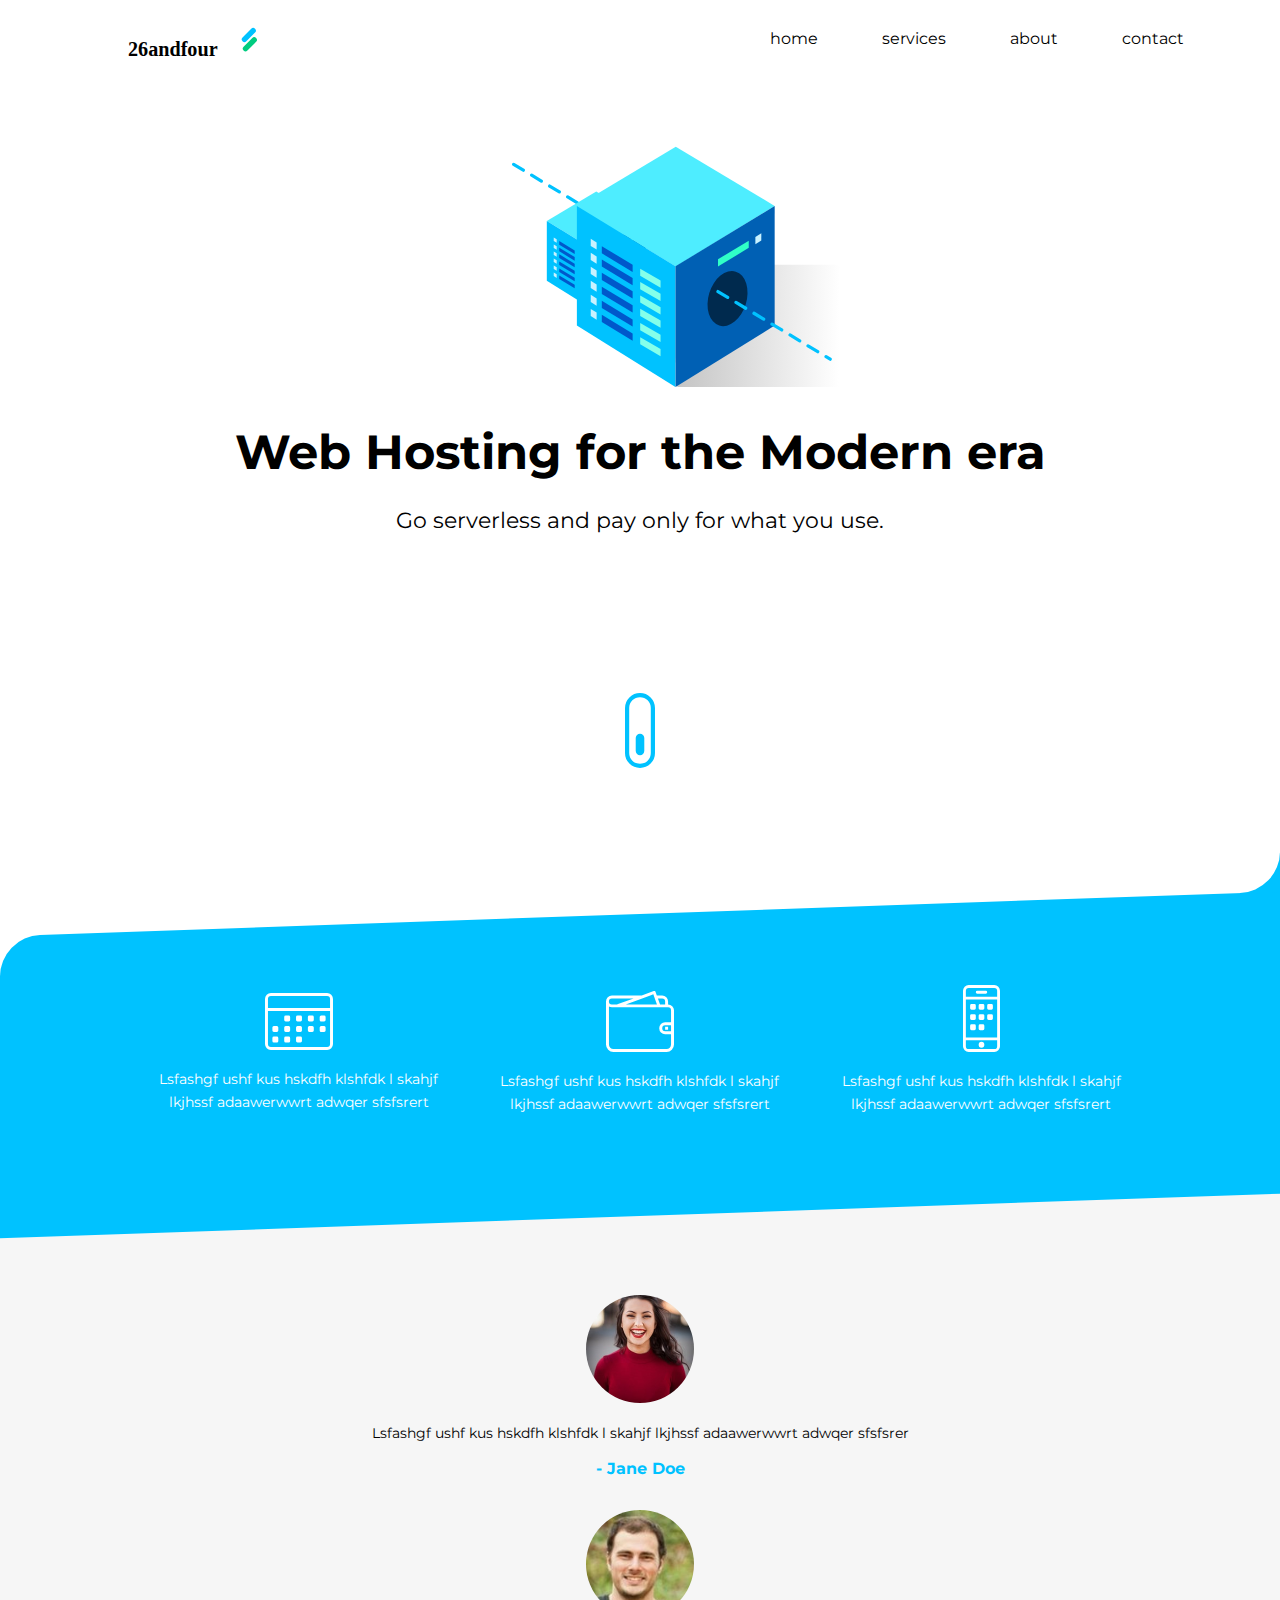
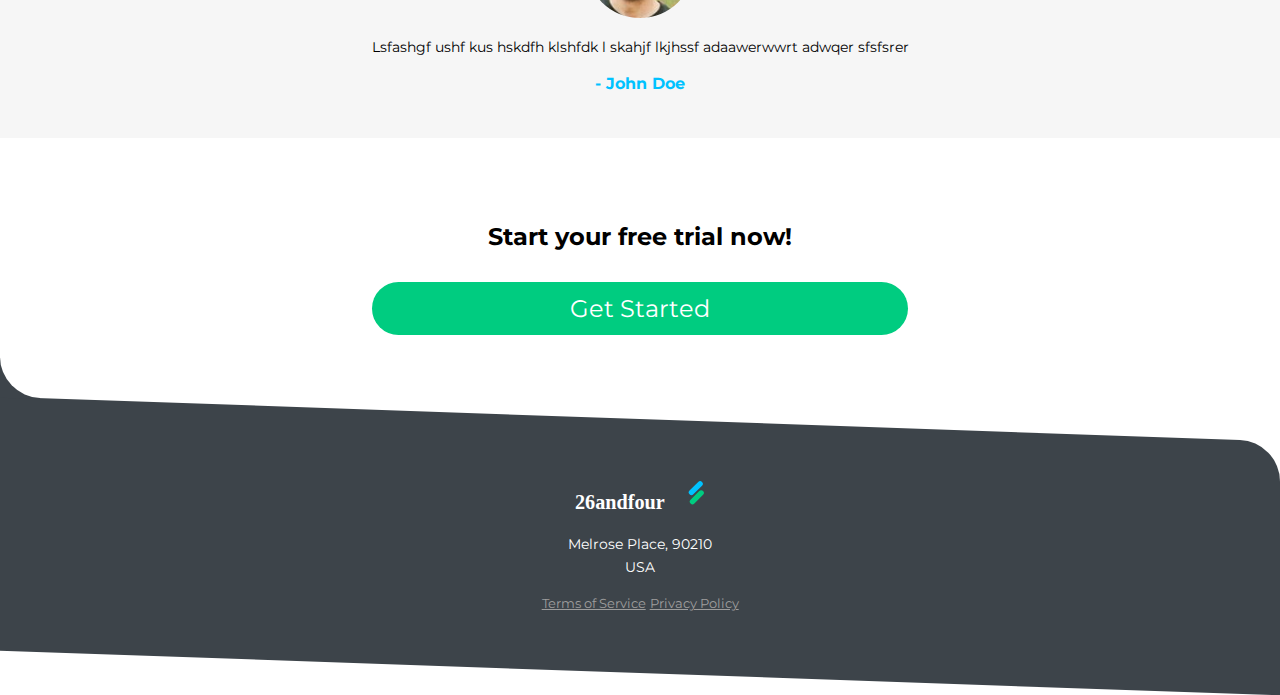
<file: FirstTry/index.html>
<!DOCTYPE html>
<html lang="en">
<head>
    <meta charset="UTF-8">
    <meta http-equiv="X-UA-Compatible" content="IE=edge">
    <meta name="viewport" content="width=device-width, initial-scale=1.0">
    <title>Frontend Basics</title>
    <link rel="stylesheet" href="css/main.css">
</head>
<body>
    <div class="container">
        <header>
            <img src="images/logo.svg" alt="23&4 logo" class="logo">

            <nav>
                <a href="#" class="hide-desktop">
                    <img src="images/ham.svg" alt="toggle menu" class="menu" id="menu">
                </a>

                <ul class="show-desktop hide-mobile" id="nav">
                    <li id="exit" class="exit-btn hide-desktop">
                        <img src="images/exit.svg" alt="exit menu">
                    </li>
                    <li><a href="#">home</a></li>
                    <li><a href="#">services</a></li>
                    <li><a href="#">about</a></li>
                    <li><a href="#">contact</a></li>
                </ul>
            </nav>
        </header>

        <section>
            <img src="images/server.svg" alt="server graphic" class="server">

            <h1>Web Hosting for the Modern era</h1>
            <p class="subhead">Go serverless and pay only for what you use.</p>

            <img src="images/scroll.svg" alt="scroll down" class="scroll hide-mobile show-desktop">
        </section>
    </div>

    <div class="blue-container">
        <div class="container">
            <ul>
                <li>
                    <img src="images/icon-1.svg" alt="Calendar icon">
                    <p>Lsfashgf ushf kus hskdfh klshfdk l skahjf lkjhssf adaawerwwrt adwqer sfsfsrert</p>
                </li>
                <li>
                    <img src="images/icon-2.svg" alt="Calendar icon">
                    <p>Lsfashgf ushf kus hskdfh klshfdk l skahjf lkjhssf adaawerwwrt adwqer sfsfsrert</p>
                </li>
                <li>
                    <img src="images/icon-3.svg" alt="Calendar icon">
                    <p>Lsfashgf ushf kus hskdfh klshfdk l skahjf lkjhssf adaawerwwrt adwqer sfsfsrert</p>
                </li>
                
            </ul>
        </div>
    </div>

    <div class="gray-container">
        <div class="container">
            <ul>
                <li>
                    <figure>
                        <img src="images/user1.png" alt="user picture">
                        <blockquote>Lsfashgf ushf kus hskdfh klshfdk l skahjf lkjhssf adaawerwwrt adwqer sfsfsrer</blockquote>
                        <figcaption>- Jane Doe</figcaption>
                    </figure>
                </li>
                <li>
                    <figure>
                        <img src="images/user2.png" alt="user picture">
                        <blockquote>Lsfashgf ushf kus hskdfh klshfdk l skahjf lkjhssf adaawerwwrt adwqer sfsfsrer</blockquote>
                        <figcaption>- John Doe</figcaption>
                    </figure>
                </li>
            </ul>
        </div>
    </div>

    <div class="container">
        <h2>Start your free trial now!</h2>
        <a href="#" class="cta">Get Started</a>
    </div>

    <footer>
        <div class="footer-container">
            <div class="container">
                <a href="#">
                    <img src="images/logo-white.svg" class="logo" alt="logo">
                </a>
                <p class="address">Melrose Place, 90210<br>USA</p>
                <ul class="footer-links">
                    <li><a href="#">Terms of Service</a></li>
                    <li><a href="#">Privacy Policy</a></li>
                </ul>
            </div>
        </div>
    </footer>


    <script>

        var menu = document.getElementById('menu');
        var nav = document.getElementById('nav');
        var exit = document.getElementById('exit');

        menu.addEventListener('click', function(e) {
            nav.classList.toggle('hide-mobile');
            e.preventDefault();
        });

        exit.addEventListener('click', function(e) {
            nav.classList.toggle('hide-mobile');
            e.preventDefault();
        });

    </script>

</body>
</html>
</file>
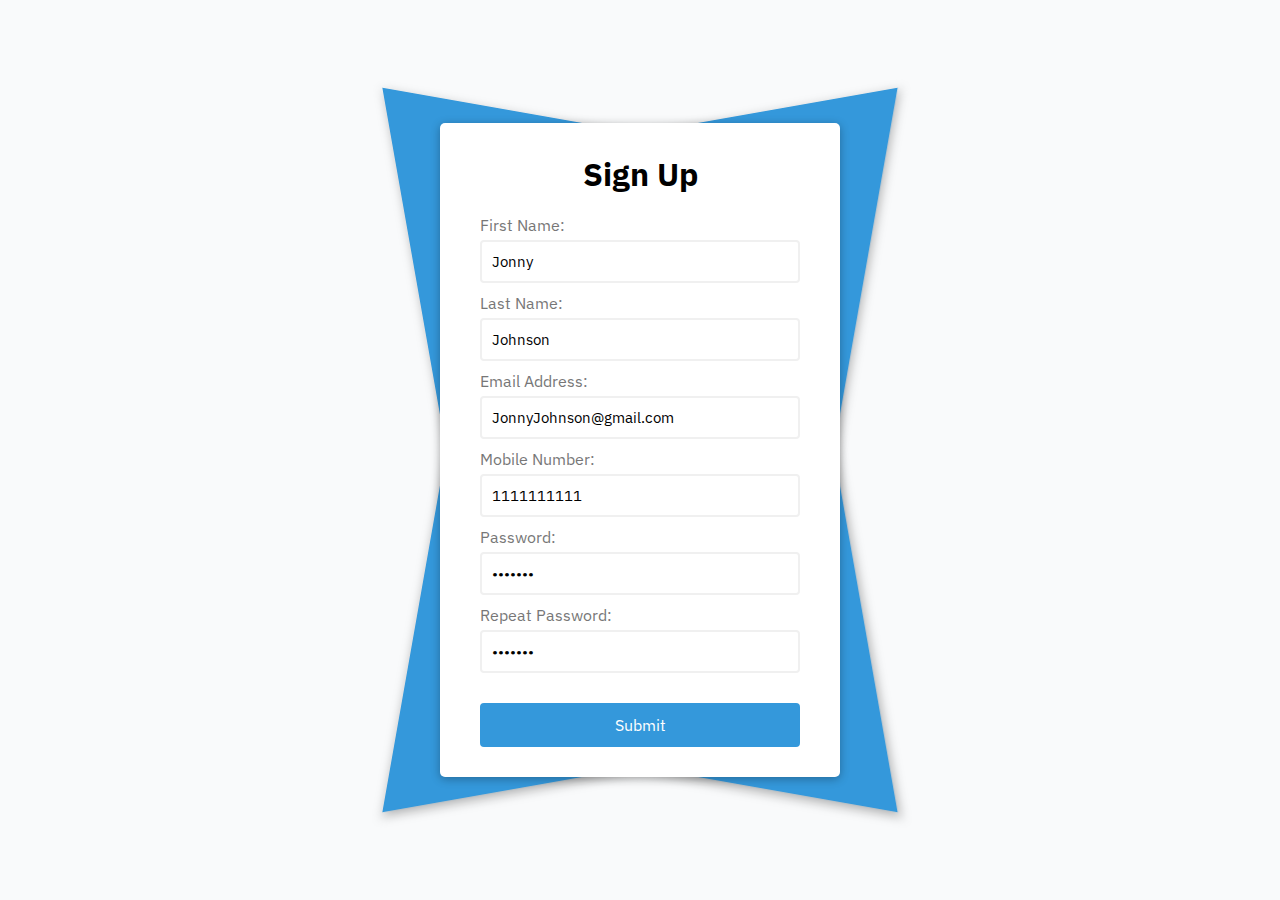
<file: Form/index.html>
<!DOCTYPE html>
<html lang="en">
<head>
    <meta charset="UTF-8">
    <meta http-equiv="X-UA-Compatible" content="IE=edge">
    <meta name="viewport" content="width=device-width, initial-scale=1.0">
    <title>Form</title>
    <link rel="stylesheet" href="style.css">
    <link href="https://fonts.googleapis.com/css2?family=IBM+Plex+Sans:wght@400;500&family=IBM+Plex+Serif:wght@300;400&display=swap" rel="stylesheet">
</head>
<body>
    <div class="container">
        <!-- <div id="error"></div> -->
        <form id="form" class="form" action="/" method="POST">
            <h1>Sign Up</h1>
            <div class="form-group">
                <label for="name">First Name:</label>
                <input type="text" id="name" name="name">
                <small>Error message</small>
            </div>
            <div class="form-group">
                <label for="lname">Last Name:</label>
                <input type="text" id="lname" name="lname">
                <small>Error message</small>
            </div>
            <div class="form-group">
                <label for="email">Email Address:</label>
                <input type="email" id="email" name="email">
                <small>Error message</small>
            </div>
            <div class="form-group">
                <label for="mobile">Mobile Number:</label>
                <input type="number" id="mobile" name="mobile" placeholder="+XX XXXX XXXX">
                <small>Error message</small>
            </div>
            <div class="form-group">
                <label for="pwd">Password:</label>
                <input type="password" id="password" name="password">
                <small>Error message</small>
            </div>
            <div class="form-group">
                <label for="rpwd">Repeat Password:</label>
                <input type="password" id="rpassword" name="rpassword">
                <small>Error message</small>
            </div>
            <button type="submit" class="btn-default">Submit</button>
        </form>
    </div>
    
    <script type="text/javascript" src="script.js"></script>
</body>
</html>
</file>
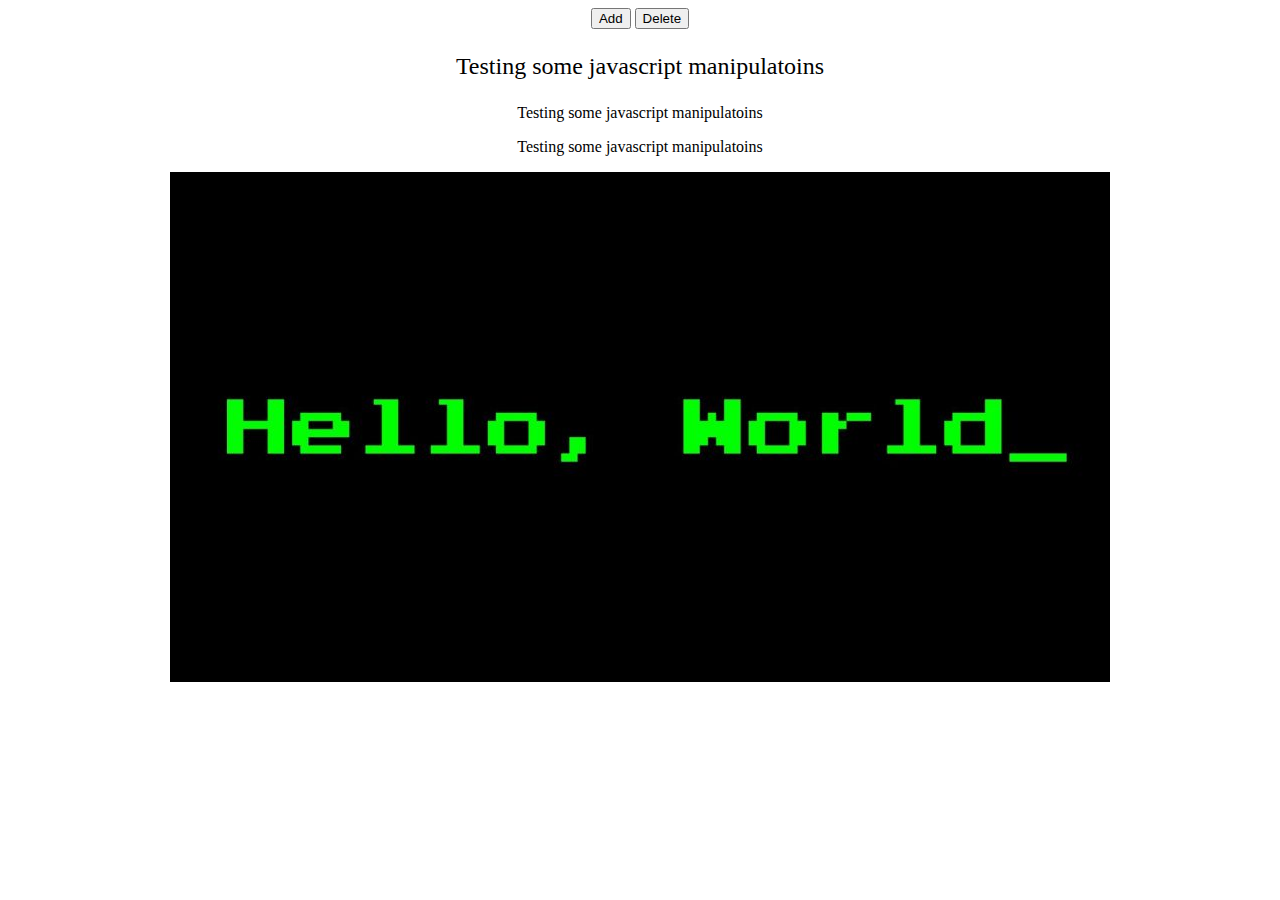
<file: frontBasics/index.html>
<!DOCTYPE html>
<html lang="en">
<head>
    <meta charset="UTF-8">
    <meta http-equiv="X-UA-Compatible" content="IE=edge">
    <meta name="viewport" content="width=device-width, initial-scale=1.0">
    <title>Document</title>
    <link rel="stylesheet" href="style.css">
</head>
<body>
    <div id="0">
        <button type="add" id="add">Add</button>
        <button type="delete" id="del">Delete</button>
    </div>
    
    <script type="text/javascript" src="script.js"></script>
</body>
</html>
</file>
<file: FirstTry/css/main.css>
@import url('https://fonts.googleapis.com/css?family=Montserrat:400,600');

body {
    margin: 0;
    font-family: 'Montserrat', sans-serif;
}

p, blockquote {
    font-size: .9em;
    line-height: 1.6em;
}

ul {
    list-style-type: none;
    margin: 0;
    padding: 0;
}

.container {
    text-align: center;
    padding: .8em 1.2em;
}

.logo {
    width: 130px;   
}

.hide-mobile {
    display: none;
}

header {
    display: flex;
    justify-content: space-between;
}

.menu {
    width: 25px;
    margin-top: 45%;
}

.server {
    width: 70%;
    margin: 2em auto 2em 25%;
}

h1, .subhead {
    position: relative;
    z-index: 3;
}

.subhead {
    font-size: 1.1em;
}

.blue-container {
    width: 100%;
    background: #00c2ff;
    color: #fff;
    margin-top: 15%;
    padding: 4em 0 2em;
    border-top-left-radius: 40px;
    transform: skewY(-2deg);
}

.blue-container:before {
    content: "";
    width: 40px;
    height: 40px;
    background-color: #00c2ff;
    position: absolute;
    top: -39px;
    right: 0;
    z-index: -2;
}

.blue-container:after {
    content: "";
    width: 80px;
    height: 80px;
    background-color: #fff;
    top: -80px;
    position: absolute;
    right: 0;
    border-radius: 50%;
    z-index: -1;
}

.blue-container ul {
    transform: skewY(2deg);
}

.blue-container ul li {
    margin-bottom: 3em;
}

.blue-container ul li p {
    padding: 0 .5em;
}

.blue-container img {
    width: 14%;
}

.blue-container ul li:nth-child(3) img {
    width: 8%;
}

.gray-container {
    background: #f6f6f6;
    padding: 4em 0 2em;
    margin-top: -3%;
}

.gray-container ul li:first-child {
    margin-bottom: 2em;
}

figure {
    margin: 0;
    padding: 0;
}

figcaption {
    font-weight: bold;
    color: #00c2ff;
}

h2 {
    margin-top: 7%;
}

.cta {
    background: #00cc80;
    width: calc(100% - 5.5em);
    display: block;
    color: #fff;
    border-radius: 30px;
    padding: .5em;
    text-decoration: none;
    font-size: 1.5em;
    margin: 3% auto 7%;
    position: relative;
    z-index: 4;
}

.footer-container {
    width: 100%;
    background: #3d444a;
    color: #fff;
    padding: 3em 0;
    border-top-right-radius: 40px;
    transform: skewY(2deg);
}

.footer-container .container{
    transform: skewY(-2deg);
}

.footer-container:before {
    content: "";
    width: 40px;
    height: 40px;
    background-color: #3d444a;
    position: absolute;
    top:  -39px;
    left: 0;
    z-index: -2;
}

.footer-container:after {
    content: "";
    width: 80px;
    height: 80px;
    background-color: #fff;
    position: absolute;
    z-index: -1;
    top:  -80px;
    left: 0;
    border-radius: 50%;
}

ul.footer-links{
    margin: 0 auto;
}

ul.footer-links li {
    display: inline-block;
}

ul.footer-links li a {
    color: #9d9d9d;
    font-size: .8em;
}

nav ul {
    position: fixed;
    width: 60%;
    top: 0;
    right: 0;
    text-align: left;
    background: rgb(36,41,44);
    height: 100%;
    z-index: 7;
    padding-top: 3em;
}

nav ul li a {
    color: white;
    text-decoration: none;
    display: block;
    width: 100%;
    padding: 1em 2em;
    background-color: rgb(49,55,59);
}

nav ul li a:hover {
    background-color: rgb(65,73,78);
}

.exit-btn {
    margin-bottom: 1em;
    margin-top: -1.3rem;
    text-align: right;
    padding: 0 1.4em;
}

.exit-btn img {
    width: 15px;
    cursor: pointer;
}

@media only screen and (min-width: 650px) {
    .server {
        width: 50%;
    }

    h1 {
        font-size: 3em;
        margin: 0;
    }

    .subhead {
        font-size: 1.4rem;
        margin-bottom: 12%;
    }

    .blue-container {
        margin: 0 0 0;
    }

    .blue-container img {
        width: 20%;
    }

    .blue-container ul li:nth-child(3) img {
        width: 11%;
        margin-top: -6px;
    }

    .blue-container ul {
        display: flex;
        margin-top: -1em;
        align-items: center;
    }

    .blue-container ul li {
        margin-bottom: 0;
    }

    .blue-container ul li p {
        padding: 0 .8em;
    }

    .gray-container {
        display: flex;
    }

    nav ul {
        width: 40%;
    }
}

@media only screen and (min-width: 876px) {
    .subhead {
        margin-bottom: 15%;
    }

    .blue-container ul {
        margin: 0 0 4% 0;
    }

    .gray-container ul {
        margin: 4% 0 0;
    }
}

@media only screen and (min-width: 1024px) {
    .cta {
        width: 50%;
    }

    .container {
        width: 80%;
        margin: 0 auto;
    }

    .show-desktop {
        display: block;
        margin: 0 auto 13% auto;
    }

    .hide-desktop {
        display: none;
    }

    nav ul {
        position: inherit;
        width: auto;
        background: none;
        height: auto;
        display: flex;
        padding-top: 0; 
    }

    nav ul li {
        float: left;
    }
    
    nav ul li a {
        color: black;
        background-color: inherit;
        text-align: right;
        padding: 1em 2em;
    }

    nav ul li a:hover {
        background-color: inherit;
    }

    .scroll {
        width: 30px;
        animation: move 1s infinite alternate;
    }

    @keyframes move {
       0% {
           transform: translateY(0px);
       }
       100% {
           transform: translateY(20px);
       }
    }
}

@media only screen and (min-width: 1600px) {

    .server {
        width: 40%;
        margin: 5em auto 4em 15%;
    }

    .container {
        width: 70%;
    }

    .blue-container {
        padding: 7em 0 2em;
    }

    .blue-container ul li p, blockquote {
        font-size: 1.3em;
    }

    .gray-container {
        padding: 6em 0 4em;
    }

    h2 {
        margin-top: 4em;
    }

    .blue-container img {
        width: 15%;
    }

    .blue-container ul li:nth-child(3) img {
        width: 8%;
        margin-top: -4px;
    }
}
</file>
<file: Form/style.css>
:root {
    --success-color: #2ecc71;
    --error-color: #e74c3c;
  }
  * {
    box-sizing: border-box;
    font-family: 'IBM Plex Sans', serif; 
  }
  body {
    background-color: #f9fafb;
    display: flex;
    align-items: center;
    justify-content: center;
    min-height: 100vh;
    margin: 0;
  }
  .container {
      background: #fff;
      border-radius: 5px;
      box-shadow: 0 2px 10px rgba(0,0,0,0.3);
      width: 400px;
  }
  h1 {
      text-align: center;
      margin: 0 0 20px;
  }
  .form {
      padding: 30px 40px;
      position: relative;
  }
  .form-group {
      padding-bottom: 10px;
      position: relative;
  }
  label {
      color: #777;
      display: block;
      margin-bottom: 5px;
  }
  input {
      border: 2px solid #f0f0f0;
      border-radius: 4px;
      display: block;
      width: 100%;
      padding: 10px;
      font-size: 15px;
  }
  input:focus {
      outline: 0;
      border-color: #777;
  }
  .form-group small {
      font-size: 12px;
      background: #fff;
      color: var(--error-color);
      position: absolute;
      left: 10px;
      bottom: 5px;
      visibility: hidden;
  }

  .valid {
    color: #44E444;
   }

   .invalid {
    color: #FF0000;
   }
  button {
      cursor: pointer;
      background: #3498db;
      border: 2px solid #3498db;
      border-radius: 4px;
      color: #fff;
      display: block;
      padding: 10px;
      margin-top: 20px;
      width: 100%;
      font-size: 16px;
  }
  .form:before,.form:after {
      content: "";
      top: 0;
      left: 0;
      right: 0;
      width: 100%;
      position: absolute;
      background: #3498db;
      height: 100%;
      z-index: -1;
      transform: skew(10deg, 10deg);
      filter: drop-shadow(2px 4px 6px rgba(0,0,0,0.3));
  }
  .form:after {
      transform: skew(-10deg, -10deg);
  }
  .form-group.error small {
      visibility: visible;
  }
  .form-group.error input {
    border-color: var(--error-color);
  }
  .form-group.success input {
    border-color: var(--success-color);
  }
</file>
<file: frontBasics/style.css>
@import url('https://fonts.google.com/specimen/Pattaya');
</file>
